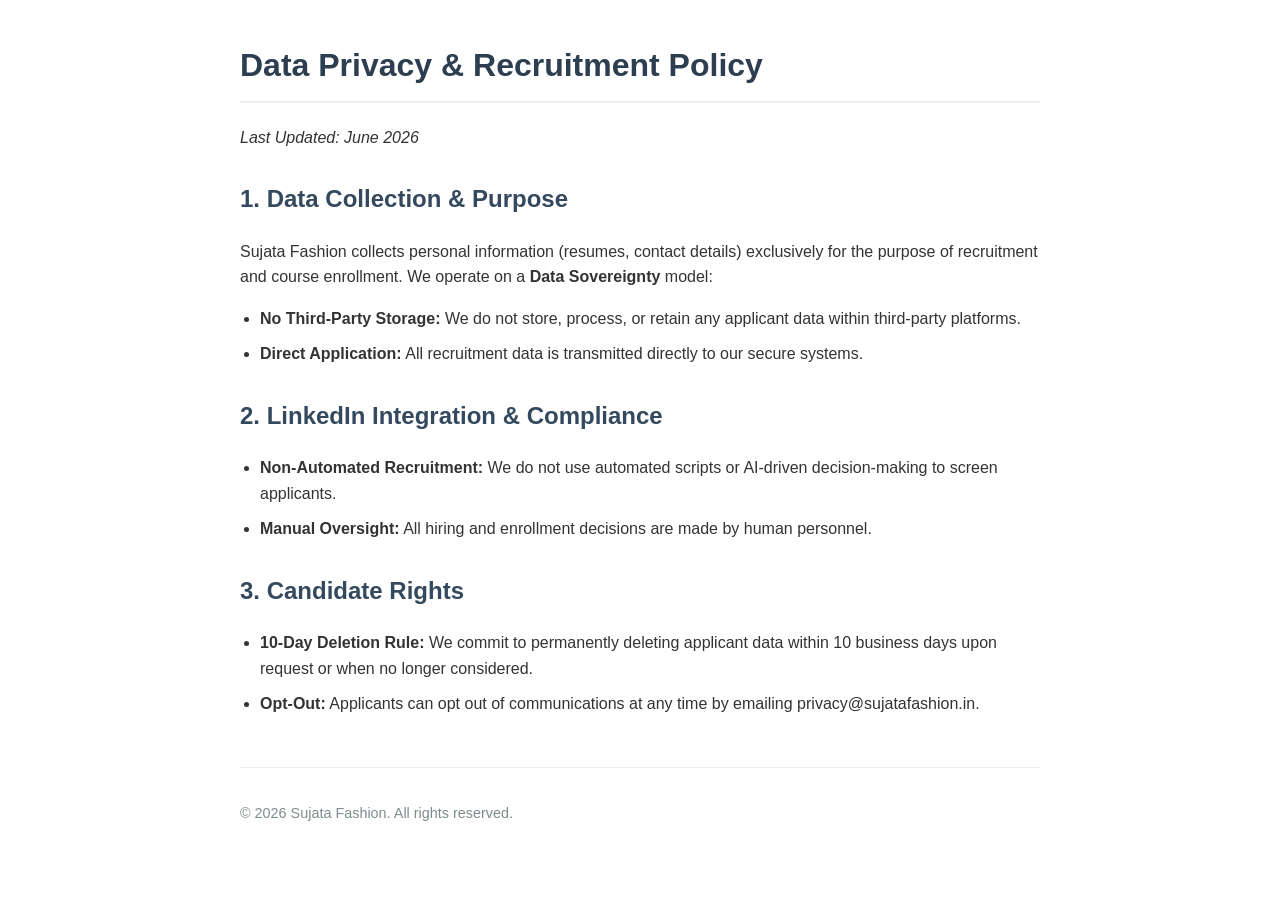
<file: privacy.html>
<!DOCTYPE html>
<html lang="en">
<head>
    <meta charset="UTF-8">
    <meta name="viewport" content="width=device-width, initial-scale=1.0">
    <title>Privacy Policy | Sujata Fashion</title>
    <style>
        body { font-family: -apple-system, BlinkMacSystemFont, "Segoe UI", Roboto, Helvetica, Arial, sans-serif; line-height: 1.6; color: #333; max-width: 800px; margin: 40px auto; padding: 0 20px; }
        h1 { color: #2c3e50; border-bottom: 2px solid #eee; padding-bottom: 10px; }
        h2 { color: #34495e; margin-top: 30px; }
        ul { padding-left: 20px; }
        li { margin-bottom: 10px; }
        .footer { margin-top: 50px; font-size: 0.9em; color: #7f8c8d; border-top: 1px solid #eee; padding-top: 20px; }
    </style>
</head>
<body>
    <h1>Data Privacy & Recruitment Policy</h1>
    <p><em>Last Updated: June 2026</em></p>

    <h2>1. Data Collection & Purpose</h2>
    <p>Sujata Fashion collects personal information (resumes, contact details) exclusively for the purpose of recruitment and course enrollment. We operate on a <strong>Data Sovereignty</strong> model:</p>
    <ul>
        <li><strong>No Third-Party Storage:</strong> We do not store, process, or retain any applicant data within third-party platforms.</li>
        <li><strong>Direct Application:</strong> All recruitment data is transmitted directly to our secure systems.</li>
    </ul>

    <h2>2. LinkedIn Integration & Compliance</h2>
    <ul>
        <li><strong>Non-Automated Recruitment:</strong> We do not use automated scripts or AI-driven decision-making to screen applicants.</li>
        <li><strong>Manual Oversight:</strong> All hiring and enrollment decisions are made by human personnel.</li>
    </ul>

    <h2>3. Candidate Rights</h2>
    <ul>
        <li><strong>10-Day Deletion Rule:</strong> We commit to permanently deleting applicant data within 10 business days upon request or when no longer considered.</li>
        <li><strong>Opt-Out:</strong> Applicants can opt out of communications at any time by emailing privacy@sujatafashion.in.</li>
    </ul>

    <div class="footer">
        <p>&copy; 2026 Sujata Fashion. All rights reserved.</p>
    </div>
</body>
</html>
</file>
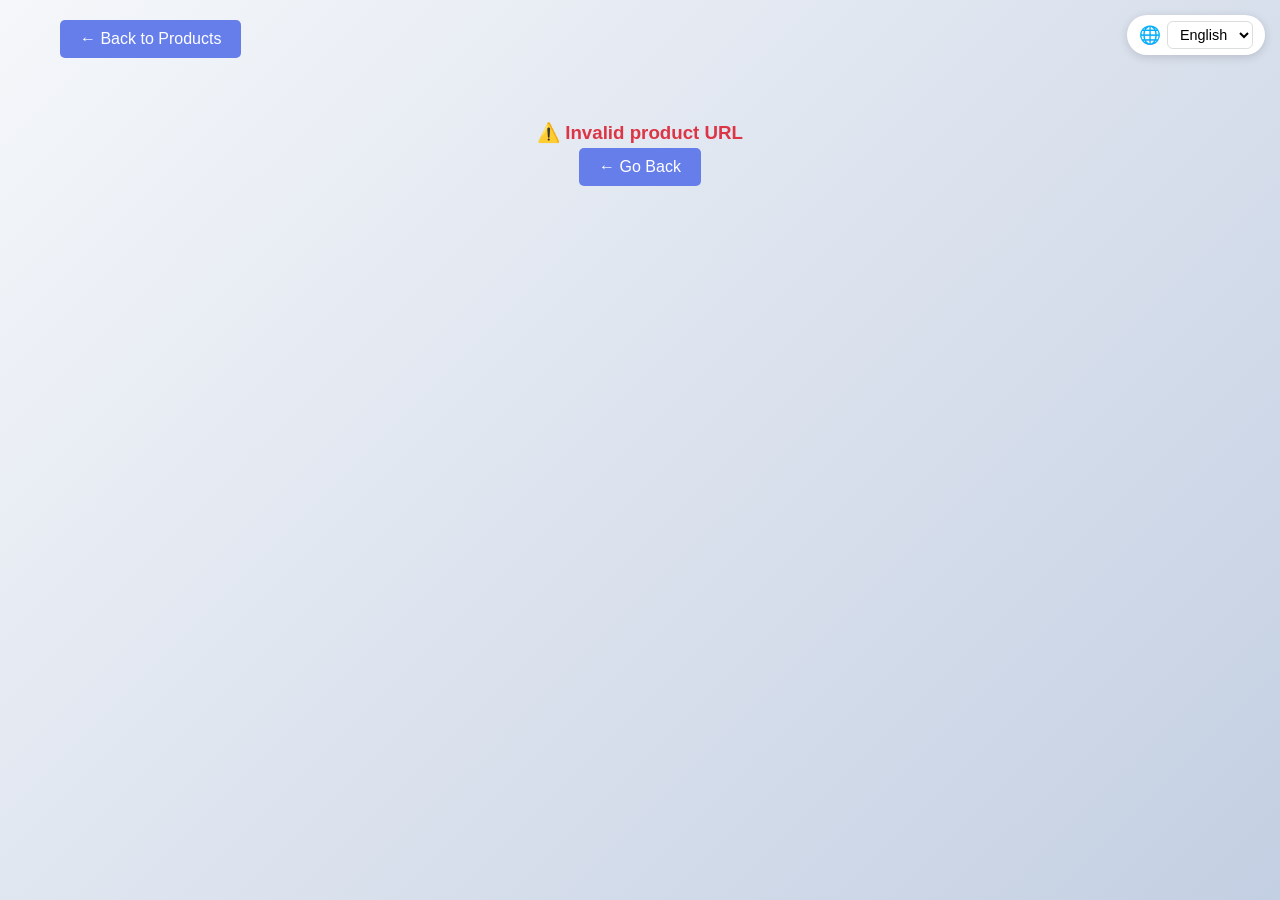
<file: product.html>
<!DOCTYPE html>
<html lang="en">
<head>
    <meta charset="UTF-8">
    <meta name="viewport" content="width=device-width, initial-scale=1.0">
    <title>Product Details - Sujata Fashions</title>
    <meta name="description" content="View details of fashion products from Sujata Fashions — designer apparel and rental wear.">
    <meta property="og:title" content="Product Details - Sujata Fashions">
    <meta property="og:image" content="https://sujatafashion.in/assets/images/logo/logo.png">
    <meta property="og:url" content="https://sujatafashion.in/product.html">
    <meta property="og:type" content="website">
    <meta name="twitter:card" content="summary_large_image">
    <link rel="canonical" href="https://sujatafashion.in/product.html">
    <link rel="icon" type="image/png" href="assets/images/logo/logo.png">
    <link rel="stylesheet" href="css/main.css">
    <style>
        body {
            font-family: 'Arial', sans-serif;
            margin: 0;
            padding: 0;
            background-color: #f8f9fa;
        }
        
        .container {
            max-width: 1200px;
            margin: 0 auto;
            padding: 20px;
        }
        
        .back-button {
            background: #667eea;
            color: white;
            border: none;
            padding: 10px 20px;
            border-radius: 5px;
            cursor: pointer;
            margin-bottom: 20px;
            font-size: 16px;
        }
        
        .product-detail {
            background: white;
            border-radius: 12px;
            overflow: hidden;
            box-shadow: 0 4px 15px rgba(0,0,0,0.1);
            display: grid;
            grid-template-columns: 1fr 1fr;
            gap: 40px;
            padding: 40px;
        }
        
        .image-gallery {
            position: relative;
        }
        
        .main-image {
            width: 100%;
            height: 700px;
            object-fit: cover;
            border-radius: 8px;
            margin-bottom: 15px;
        }
        
        .thumbnail-gallery {
            display: flex;
            gap: 10px;
            overflow-x: auto;
        }
        
        .thumbnail {
            width: 80px;
            height: 80px;
            object-fit: cover;
            border-radius: 4px;
            cursor: pointer;
            border: 2px solid transparent;
            flex-shrink: 0;
        }
        
        .thumbnail.active {
            border-color: #667eea;
        }
        
        .product-info h1 {
            color: #333;
            font-size: 2em;
            margin-bottom: 10px;
        }
        
        .product-price {
            font-size: 2em;
            color: #667eea;
            font-weight: bold;
            margin: 15px 0;
        }
        
        .security-deposit {
            font-size: 1.1em;
            color: #666;
            margin-bottom: 20px;
        }
        
        .product-category {
            background: #f0f0f0;
            padding: 8px 16px;
            border-radius: 20px;
            display: inline-block;
            margin-bottom: 20px;
            color: #666;
        }
        
        .product-description {
            color: #666;
            line-height: 1.6;
            margin-bottom: 30px;
            font-size: 1.1em;
        }
        
        .action-buttons {
            display: flex;
            gap: 15px;
            flex-wrap: wrap;
        }
        
        .whatsapp-btn, .facebook-btn, .copy-btn {
            padding: 15px 25px;
            border: none;
            border-radius: 25px;
            font-weight: bold;
            cursor: pointer;
            font-size: 1em;
            flex: 1;
            min-width: 150px;
        }
        
        .whatsapp-btn {
            background: #25D366;
            color: white;
        }
        
        .facebook-btn {
            background: #1877F2;
            color: white;
        }
        
        .copy-btn {
            background: #6c757d;
            color: white;
        }
        
        .loading {
            text-align: center;
            padding: 40px;
            font-size: 1.2em;
            color: #667eea;
        }
        
        @media (max-width: 768px) {
            .product-detail {
                grid-template-columns: 1fr;
                gap: 20px;
                padding: 20px;
            }
            
            .action-buttons {
                flex-direction: column;
            }
            
            .whatsapp-btn, .facebook-btn, .copy-btn {
                flex: none;
            }
        }
    </style>
</head>
<body>
    <!-- Language Toggle -->
    <div style="position: fixed; top: 15px; right: 15px; z-index: 1000; display: flex; align-items: center; gap: 6px; background: white; padding: 6px 12px; border-radius: 25px; box-shadow: 0 2px 10px rgba(0,0,0,0.15);">
        <label for="lang-select-prod" style="font-size: 1.1em;">🌐</label>
        <select id="lang-select-prod" class="lang-select" onchange="changeLanguage(this.value)" style="padding: 4px 8px; border-radius: 6px; border: 1px solid #ddd; background: white; font-size: 0.9em; cursor: pointer;">
            <option value="en">English</option>
            <option value="hi">हिन्दी</option>
            <option value="mr">मराठी</option>
        </select>
    </div>
    <div class="container">
        <button class="back-button" onclick="goBack()" data-i18n="back_btn_products">← Back to Products</button>
        
        <div id="product-detail-container">
            <div class="loading" data-i18n="loading_products">Loading product details...</div>
        </div>
    </div>

    <script src="js/translations.js?v=3"></script>
    <script src="js/product-page.js"></script>
</body>
</html>
</file>
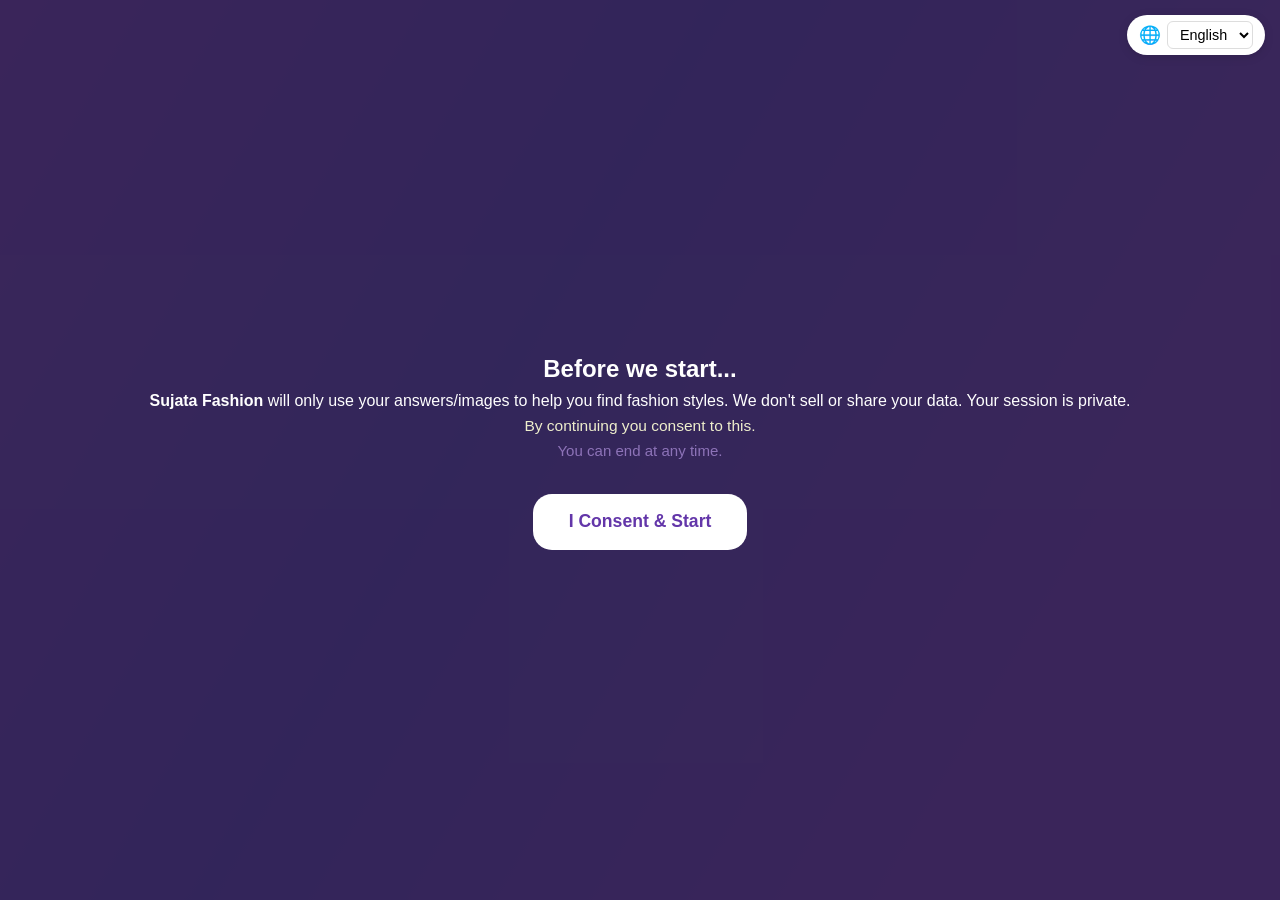
<file: stylist-test.html>
<!DOCTYPE html>
<html lang="en">
<head>
    <meta charset="UTF-8">
    <meta name="viewport" content="width=device-width, initial-scale=1.0">
    <title>Stylist Test - Sujata Fashions</title>
    <meta name="description" content="Find your personal style with the Sujata Fashions stylist test. Discover what fashion style suits you best.">
    <meta property="og:title" content="Stylist Test - Sujata Fashions">
    <meta property="og:image" content="https://sujatafashion.in/assets/images/logo/logo.png">
    <meta property="og:url" content="https://sujatafashion.in/stylist-test.html">
    <meta property="og:type" content="website">
    <meta name="twitter:card" content="summary_large_image">
    <link rel="canonical" href="https://sujatafashion.in/stylist-test.html">
    <link rel="icon" type="image/png" href="assets/images/logo/logo.png">
    <link rel="stylesheet" href="css/main.css">
    <style>
    body { margin: 0; padding: 0; min-height:100vh; font-family:'Segoe UI',Arial,sans-serif;
      background: linear-gradient(120deg, #e0c3fc, #8ec5fc, #e0c3fc 80%);
      animation: bgmove 9s ease-in-out infinite alternate; display: flex; justify-content: center; align-items: center; overflow: hidden;}
    @keyframes bgmove {to {background-position: 100vw 100vh;}}
    #main { background: rgba(255,255,255,0.94); box-shadow: 0 4px 36px #d5d7f24a;
      border-radius: 20px; padding: 2rem 2.5rem; max-width: 370px; min-width: 280px; min-height:390px; margin:2rem; text-align:center; position:relative;}
    .bigbutton { background: #311b58; color:white; border:none;border-radius:33px;
      padding:1.2rem 2.4rem;font-size:1.4rem;cursor:pointer;margin:3rem auto 2rem;width:98%;max-width:330px;font-weight:600;transition:.2s;box-shadow:0 2px 8px #b69df14a;}
    .bigbutton:hover {background: #502688;}
    .bubble{max-width:79%;padding:.8em 1.3em;border-radius:19px;display:inline-block;
      font-size:1.06em;margin-top:10px;box-shadow:0 2px 6px #c9d1ec2a;}
    .bubble.ai{background:#f4ecfe;align-self:flex-start; color:#5f3385;border-bottom-left-radius:5px;}
    .bubble.user{background:#e9eafb;align-self:flex-end; color:#222;border-bottom-right-radius:5px;}
    #chatbox{display:flex;flex-direction:column;align-items:flex-start;gap:3px;margin:1.2rem 0 0 0;min-height:110px;}
    #answerinput {border-radius:25px;padding:.6em 1em;border:1px solid #eee;font-size:1.05em;width:73%;margin-top:1.2em}
    #sendbtn{border:none;background:#7a42da;color:white;padding:.57em 1.18em;border-radius:18px;margin-left:.7em;cursor:pointer}
    .options{display:flex;flex-direction:column;align-items:center;margin:1.5em 0 1em 0;}
    .optionbtn{border:1px solid #be5ef6;color:#623c93;background:white;border-radius:1.15em;padding:.6em 1.6em;font-weight:500;cursor:pointer;margin:5px 0;width:85%;max-width:250px;font-size:1.08em;transition:.18s}
    .optionbtn:hover{background:#e4cef7}
    #loader{margin:23px;font-size:1.1em;animation:pulse 1.2s infinite alternate;}
    @keyframes pulse{to{opacity:.3}}
    #overlay, #consent {position:fixed;top:0;left:0;width:100vw;height:100vh;background:#291649e7;display:flex;align-items:center;justify-content:center;z-index:11}
    #consent{text-align:center;color:white;flex-direction:column;}
    #consent button{margin-top:30px;background:#fff;color:#6336a9;font-weight:700;padding:1em 2em;border:none;border-radius:19px;cursor:pointer;font-size:1.1em}
    #recaptcha {margin:17px auto;display:none;}
    .mininote{font-size:.97em;color:#8d73b8;}
  </style>
  <script src="https://www.google.com/recaptcha/api.js" async defer></script>
</head>
<body>
<!-- Language Toggle -->
<div style="position: fixed; top: 15px; right: 15px; z-index: 1000; display: flex; align-items: center; gap: 6px; background: white; padding: 6px 12px; border-radius: 25px; box-shadow: 0 2px 10px rgba(0,0,0,0.15);">
    <label for="lang-select-stylist" style="font-size: 1.1em;">🌐</label>
    <select id="lang-select-stylist" class="lang-select" onchange="changeLanguage(this.value)" style="padding: 4px 8px; border-radius: 6px; border: 1px solid #ddd; background: white; font-size: 0.9em; cursor: pointer;">
        <option value="en">English</option>
        <option value="hi">हिन्दी</option>
        <option value="mr">मराठी</option>
    </select>
</div>
<div id="consent" style="display:flex">
  <div>
    <h2 data-i18n="consent_title">Before we start...</h2>
    <p><b data-i18n="brand_name">Sujata Fashion</b> <span data-i18n="consent_body">will only use your answers/images to help you find fashion styles.<br>
      We don't sell or share your data. Your session is private.</span></p>
    <p style="font-size:.97em;color:#eec;"><span data-i18n="consent_continue">By continuing you consent to this.</span><br>
      <span class="mininote" data-i18n="consent_endnote">You can end at any time.</span>
    </p>
    <button onclick="acceptConsent()" data-i18n="consent_btn">I Consent & Start</button>
  </div>
</div>
<div id="main" style="display:none;">
  <div id="recaptcha" class="g-recaptcha"
      data-sitekey="6Lf8vsorAAAAAJQd9uPgTMw7rWjmmLRLID9L-KR_"
      data-callback="captchaPassed"></div>
  <div id="startwrap" style="display:flex;flex-direction:column;align-items:center;">
    <button id="startbtn" class="bigbutton" data-i18n="start_btn">Start Styling Your New Outfit</button>
  </div>
  <div id="modal" style="display:none;">
    <h3 data-i18n="who_are_you">Who are you?</h3>
    <button class="optionbtn" onclick="chooseType('newbie')" data-i18n="newbie_btn">I am a Newbie</button>
    <button class="optionbtn" onclick="chooseType('professional')" data-i18n="pro_btn">I am a Professional</button>
  </div>
  <div id="chatwrap" style="display:none;flex-direction:column;align-items:center;">
    <div id="chatbox"></div>
    <form id="answerform" style="display:flex;margin-top:11px;" onsubmit="return sendAnswer()">
      <input id="answerinput" type="text" autocomplete="off" disabled data-i18n-placeholder="answer_placeholder" placeholder="Type your answer...">
      <button id="sendbtn" type="submit" disabled data-i18n="send_btn">Send</button>
    </form>
    <div id="loader" style="display:none;" data-i18n="loader_text">Crafting your look...</div>
    <div class="options" id="finaloptions" style="display:none"></div>
  </div>
</div>
<script>
const SCRIPT_URL = 'https://script.google.com/macros/s/AKfycbzF6tnq3255H6BqKuoXMmq6A2KFGjqzImU4eQUi3Igew47zAxe6kuhGpPdUlKLqqmniOA/exec';
let sessionId='', userToken='', identity='', step=0, waiting=false, captchaGood=false;
let tryCount = 0, firstTryAt = 0;

// Consent modal acceptance
function acceptConsent() {
  document.getElementById('consent').style.display = 'none';
  document.getElementById('main').style.display = 'block';
}
window.acceptConsent = acceptConsent;

// Captcha callback
function captchaPassed() {
  captchaGood = true;
  tryCount = 0;
  document.getElementById('recaptcha').style.display = 'none';
}
window.captchaPassed = captchaPassed;

// Start button click handler with smart reCAPTCHA logic
document.getElementById('startbtn').onclick = ()=>{
  let now = Date.now();
  if (!firstTryAt || now - firstTryAt > 30000) { firstTryAt = now; tryCount = 0; }
  tryCount++;

  // Only show captcha on third+ try within 30s
  if(tryCount >= 3 && !captchaGood) {
    document.getElementById('recaptcha').style.display = 'block';
    alert('Please solve the Captcha before continuing.');
    return;
  }
  if (tryCount < 3 || captchaGood) {
    document.getElementById('startwrap').style.display = 'none';
    document.getElementById('modal').style.display = 'block';
  }
};

function chooseType(type) {
  identity=type;
  document.getElementById('modal').style.display = 'none';
  showChat();
  fetch(SCRIPT_URL+'?action=start', {
    method:'POST', headers:{'Content-Type':'application/json'},
    body:JSON.stringify({identity})
  })
  .then(r=>r.json()).then(d=>{
    sessionId = d.session_id;
    userToken = d.user_token;
    addBubble('Hi! Let\'s get you styled. Please answer a few questions.', 'ai');
    enableAnswer();
  })
  .catch(()=>{addBubble('Oops! Could not start session.', 'ai');});
}
window.chooseType=chooseType;

function showChat(){
  document.getElementById('chatwrap').style.display='flex';
  document.getElementById('chatbox').innerHTML='';
}

function addBubble(text, who){
  let b=document.createElement('div');
  b.className='bubble '+(who||'ai');
  b.innerText=text; document.getElementById('chatbox').append(b);
  document.getElementById('chatbox').scrollTop=99999;
}

function sendAnswer(){
  let inp=document.getElementById('answerinput');
  let val=inp.value.trim();
  if(!val || !sessionId) return false;
  inp.value=''; inp.disabled = true;
  document.getElementById('sendbtn').disabled=true;
  addBubble(val, 'user');
  showLoader(true);
  fetch(SCRIPT_URL+'?action=message', {
    method:'POST', headers:{'Content-Type':'application/json'},
    body:JSON.stringify({session_id:sessionId, user_token:userToken, msg:val})
  })
  .then(r=>r.json())
  .then(d=>{
    showLoader(false);
    if(d.next_question) { addBubble(d.next_question, 'ai'); enableAnswer(); }
    if(d.options && d.options.length) { finalOptions(d.options); }
    if(d.image_url) { showImage(d.image_url); }
  });
  return false;
}
window.sendAnswer=sendAnswer;

function enableAnswer() { document.getElementById('answerinput').disabled=false; document.getElementById('sendbtn').disabled=false; }

function showLoader(show){ document.getElementById('loader').style.display=show?'block':'none'; }

function showImage(url){
  let img=document.createElement('img');
  img.src=url; img.style='display:block;width:96%;max-width:290px;margin:19px auto 5px;border-radius:13px;box-shadow:0 3px 16px #6e55e031;';
  document.getElementById('chatbox').append(img);
}

function finalOptions(opts){
  let c=document.getElementById('finaloptions');
  c.innerHTML='';
  if(!opts.length) return;
  c.style.display='block';
  opts.forEach(opt=>{
    let btn=document.createElement('button');
    btn.className='optionbtn';
    btn.innerText=opt.text||opt;
    btn.onclick=()=>sendFinal(opt.value||opt.text||opt);
    c.appendChild(btn);
  });
}

function sendFinal(choice){
  showLoader(true);
  fetch(SCRIPT_URL+'?action=choice', {
    method:'POST', headers:{'Content-Type':'application/json'},
    body:JSON.stringify({session_id:sessionId, user_token:userToken, choice:choice})
  })
  .then(r=>r.json()).then(d=>{
    showLoader(false);
    // Optional: process d.next or reset UI etc
  });
}
</script>
<script src="js/translations.js?v=3"></script>
</body>
</html>
</file>
<file: css/main.css>
/* === SUJATA FASHIONS — COMPLETE DESIGN SYSTEM === */
/* Modern, elegant, fashion-forward. Inter font, blue-purple gradient theme,
   glass morphism effects, smooth animations throughout. */

/* --- Reset & Base --- */
*, *::before, *::after {
    margin: 0;
    padding: 0;
    box-sizing: border-box;
}

html {
    scroll-behavior: smooth;
    font-size: 16px;
}

body {
    font-family: 'Inter', -apple-system, BlinkMacSystemFont, 'Segoe UI', Roboto, sans-serif;
    line-height: 1.6;
    color: #2c3e50;
    background: linear-gradient(135deg, #f5f7fa 0%, #c3cfe2 100%);
    min-height: 100vh;
}

/* --- Main Header --- */
.main-header {
    background: linear-gradient(135deg, #667eea 0%, #764ba2 100%);
    color: white;
    padding: 40px 20px;
    text-align: center;
    border-radius: 0 0 30px 30px;
    box-shadow: 0 10px 30px rgba(0, 0, 0, 0.2);
    margin-bottom: 0;
}

.main-header > div {
    display: flex;
    align-items: center;
    justify-content: center;
    gap: 32px;
    flex-wrap: wrap;
}

.main-header-logo {
    width: 120px;
    height: 120px;
    border-radius: 20px;
    border: 5px solid rgba(255, 255, 255, 0.2);
    object-fit: cover;
    transition: transform 0.3s ease;
    box-shadow: 0 8px 25px rgba(0, 0, 0, 0.3);
    background: white;
}

.main-header-logo:hover {
    transform: scale(1.05);
}

.main-header-title {
    font-size: 2.8rem;
    font-weight: 800;
    margin-bottom: 10px;
    text-shadow: 2px 2px 4px rgba(0, 0, 0, 0.3);
    color: white;
    letter-spacing: 2px;
}

.main-header-tagline {
    font-size: 1.3rem;
    opacity: 0.9;
    font-weight: 400;
    letter-spacing: 1px;
    color: rgba(255, 255, 255, 0.9);
}

/* --- Navigation --- */
.main-nav {
    background: rgba(255, 255, 255, 0.9);
    backdrop-filter: blur(10px);
    box-shadow: 0 8px 32px rgba(0, 0, 0, 0.1);
    position: sticky;
    top: 0;
    z-index: 1000;
}

.nav-container {
    max-width: 1200px;
    margin: 0 auto;
    display: flex;
    justify-content: center;
    padding: 15px 20px;
    gap: 20px;
    flex-wrap: wrap;
}

.nav-button {
    display: flex;
    align-items: center;
    gap: 10px;
    background: transparent;
    border: 2px solid transparent;
    padding: 15px 25px;
    border-radius: 25px;
    cursor: pointer;
    transition: all 0.3s ease;
    font-size: 16px;
    font-weight: 600;
    color: #64748b;
    min-width: 120px;
    justify-content: center;
    font-family: 'Inter', sans-serif;
}

.nav-button:hover {
    background: rgba(102, 126, 234, 0.1);
    color: #667eea;
    transform: translateY(-2px);
}

.nav-button.active {
    background: linear-gradient(135deg, #667eea 0%, #764ba2 100%);
    color: white;
    box-shadow: 0 6px 20px rgba(102, 126, 234, 0.4);
    transform: translateY(-2px);
}

/* --- Container --- */
.container {
    max-width: 1200px;
    margin: 0 auto;
    padding: 20px;
}

/* --- Tab Content --- */
.tab-content {
    display: none;
    animation: fadeIn 0.5s ease;
}

.tab-content.active {
    display: block;
}

@keyframes fadeIn {
    from { opacity: 0; transform: translateY(20px); }
    to { opacity: 1; transform: translateY(0); }
}

/* --- Hero Section (Academy) --- */
.hero-section {
    text-align: center;
    padding: 80px 20px;
    background: linear-gradient(135deg, #ff9a9e 0%, #fecfef 50%, #fecfef 100%);
    border-radius: 25px;
    margin-bottom: 50px;
    position: relative;
    overflow: hidden;
}

.hero-section::before {
    content: '';
    position: absolute;
    top: -50%;
    left: -50%;
    width: 200%;
    height: 200%;
    background: repeating-linear-gradient(
        45deg,
        transparent,
        transparent 10px,
        rgba(255, 255, 255, 0.05) 10px,
        rgba(255, 255, 255, 0.05) 20px
    );
    animation: slide 20s linear infinite;
}

@keyframes slide {
    0% { transform: translateX(-100px) translateY(-100px); }
    100% { transform: translateX(100px) translateY(100px); }
}

.hero-section > div {
    position: relative;
    z-index: 1;
}

.hero-section img {
    width: 140px;
    height: 140px;
    border-radius: 50%;
    background: white;
    box-shadow: 0 8px 32px rgba(0, 0, 0, 0.12);
    border: 6px solid white;
    object-fit: contain;
    margin-bottom: 28px;
}

.hero-title {
    font-size: 3rem;
    font-weight: 800;
    color: white;
    margin-bottom: 20px;
    text-shadow: 2px 2px 4px rgba(0, 0, 0, 0.3);
    font-family: 'Inter', sans-serif;
}

.hero-description {
    font-size: 1.4rem;
    color: rgba(255, 255, 255, 0.9);
    margin-bottom: 40px;
    font-weight: 400;
    max-width: 700px;
    margin-left: auto;
    margin-right: auto;
    font-style: italic;
}

/* --- Trust Strip --- */
.trust-strip {
    display: grid;
    grid-template-columns: repeat(auto-fit, minmax(150px, 1fr));
    gap: 30px;
    margin-top: 40px;
    padding: 0 10px;
}

.trust-strip .stat-card,
.trust-card {
    background: rgba(255, 255, 255, 0.95);
    backdrop-filter: blur(10px);
    border-radius: 20px;
    padding: 30px 20px;
    text-align: center;
    box-shadow: 0 8px 32px rgba(0, 0, 0, 0.1);
    transition: transform 0.3s ease, box-shadow 0.3s ease;
    border: 1px solid rgba(255, 255, 255, 0.2);
}

.trust-strip .stat-card:hover,
.trust-card:hover {
    transform: translateY(-10px);
    box-shadow: 0 15px 40px rgba(0, 0, 0, 0.2);
}

.trust-card .stat-number,
.trust-strip .stat-number {
    font-size: 2.8rem;
    font-weight: 800;
    background: linear-gradient(135deg, #667eea 0%, #764ba2 100%);
    -webkit-background-clip: text;
    -webkit-text-fill-color: transparent;
    background-clip: text;
    margin-bottom: 8px;
    display: block;
}

.trust-card .stat-label,
.trust-strip .stat-label {
    font-size: 1rem;
    color: #64748b;
    font-weight: 600;
    text-transform: uppercase;
    letter-spacing: 1px;
    display: block;
}

/* --- Mission Box --- */
.mission-box {
    display: grid;
    grid-template-columns: repeat(auto-fit, minmax(350px, 1fr));
    gap: 40px;
    margin: 50px 0;
}

.mission-box > div {
    background: white;
    border-radius: 20px;
    padding: 40px 30px;
    text-align: center;
    box-shadow: 0 10px 30px rgba(0, 0, 0, 0.1);
    transition: transform 0.3s ease;
    position: relative;
    overflow: hidden;
}

.mission-box > div::before {
    content: '';
    position: absolute;
    top: 0;
    left: 0;
    width: 100%;
    height: 5px;
    background: linear-gradient(135deg, #667eea 0%, #764ba2 100%);
}

.mission-box > div:hover {
    transform: translateY(-10px);
}

.mission-box .card-icon {
    font-size: 4rem;
    margin-bottom: 20px;
    opacity: 0.8;
}

.mission-box h3 {
    font-size: 1.8rem;
    font-weight: 700;
    margin-bottom: 20px;
    color: #2c3e50;
}

.mission-box p {
    font-size: 1.1rem;
    line-height: 1.8;
    color: #64748b;
}

/* --- Section Titles --- */
.section-title {
    font-size: 2.5rem;
    font-weight: 800;
    text-align: center;
    margin-bottom: 15px;
    background: linear-gradient(135deg, #667eea 0%, #764ba2 100%);
    -webkit-background-clip: text;
    -webkit-text-fill-color: transparent;
    background-clip: text;
}

/* --- Courses Section --- */
.courses-section {
    margin: 80px 0;
}

.courses-grid {
    display: grid;
    grid-template-columns: repeat(auto-fit, minmax(350px, 1fr));
    gap: 30px;
    margin-top: 40px;
}

.course-card {
    background: white;
    border-radius: 20px;
    overflow: hidden;
    box-shadow: 0 10px 30px rgba(0, 0, 0, 0.1);
    transition: all 0.3s ease;
    border: 1px solid rgba(0, 0, 0, 0.05);
}

.course-card:hover {
    transform: translateY(-10px);
    box-shadow: 0 20px 40px rgba(0, 0, 0, 0.15);
}

.course-card > div:first-child {
    background: linear-gradient(135deg, #667eea 0%, #764ba2 100%);
    color: white;
    padding: 30px;
}

.course-title {
    font-size: 1.5rem;
    font-weight: 700;
    margin-bottom: 15px;
    color: white;
}

.course-duration {
    display: inline-block;
    background: rgba(255, 255, 255, 0.2);
    padding: 5px 15px;
    border-radius: 20px;
    font-size: 0.9rem;
    font-weight: 600;
    color: white;
}

.course-card > div:last-child {
    padding: 30px;
}

.course-description {
    margin-bottom: 15px;
    color: #64748b;
    line-height: 1.6;
}

.course-features {
    background: #f6f7fb;
    border-radius: 10px;
    padding: 18px 22px;
    margin-top: 18px;
}

.course-features h4 {
    font-size: 1.1rem;
    color: #2c3e50;
    margin-bottom: 15px;
}

.course-features ul {
    list-style: none;
    padding: 0;
}

.course-features li {
    padding: 8px 0;
    border-bottom: 1px solid #e2e8f0;
    position: relative;
    padding-left: 25px;
    color: #64748b;
}

.course-features li::before {
    content: '→';
    position: absolute;
    left: 0;
    color: #667eea;
    font-weight: bold;
}

.course-features li:last-child {
    border-bottom: none;
}

.enrol-btn {
    width: 100%;
    background: linear-gradient(135deg, #667eea 0%, #764ba2 100%);
    color: white;
    border: none;
    padding: 15px;
    border-radius: 10px;
    font-size: 1.1rem;
    font-weight: 600;
    cursor: pointer;
    transition: all 0.3s ease;
    font-family: 'Inter', sans-serif;
    text-transform: uppercase;
    letter-spacing: 1px;
}

.enrol-btn:hover {
    transform: translateY(-2px);
    box-shadow: 0 5px 15px rgba(102, 126, 234, 0.4);
}

/* --- Testimonials Section --- */
.testimonials-section {
    background: white;
    border-radius: 25px;
    padding: 60px 40px;
    box-shadow: 0 10px 30px rgba(0, 0, 0, 0.1);
    margin: 80px 0;
}

.testimonials-grid {
    display: grid;
    grid-template-columns: repeat(auto-fit, minmax(350px, 1fr));
    gap: 30px;
    margin-top: 40px;
}

.testimonial-card {
    background: linear-gradient(135deg, #f8fafc 0%, #e2e8f0 100%);
    border-radius: 20px;
    padding: 30px;
    box-shadow: 0 5px 15px rgba(0, 0, 0, 0.08);
    transition: all 0.3s ease;
    border: 1px solid rgba(0, 0, 0, 0.05);
    text-align: center;
}

.testimonial-card:hover {
    transform: translateY(-5px);
    box-shadow: 0 15px 30px rgba(0, 0, 0, 0.15);
}

.video-container {
    position: relative;
    margin-bottom: 20px;
    border-radius: 15px;
    overflow: hidden;
}

.video-iframe {
    width: 100%;
    height: 250px;
    border: none;
    border-radius: 15px;
}

.unmute-btn {
    position: absolute;
    bottom: 15px;
    right: 15px;
    background: linear-gradient(135deg, #667eea 0%, #764ba2 100%);
    color: white;
    border: none;
    padding: 8px 15px;
    border-radius: 20px;
    cursor: pointer;
    font-size: 14px;
    font-weight: 600;
    transition: all 0.3s ease;
    font-family: 'Inter', sans-serif;
}

.unmute-btn:hover {
    transform: scale(1.05);
    box-shadow: 0 5px 15px rgba(102, 126, 234, 0.4);
}

/* --- FAQ Section --- */
.faq-section {
    margin: 80px 0;
}

.faq-grid {
    max-width: 800px;
    margin: 0 auto;
}

.faq-item {
    background: white;
    border-radius: 15px;
    margin-bottom: 20px;
    box-shadow: 0 5px 15px rgba(0, 0, 0, 0.08);
    overflow: hidden;
    border: 1px solid rgba(0, 0, 0, 0.05);
}

.faq-question {
    background: linear-gradient(135deg, #f8fafc 0%, #e2e8f0 100%);
    padding: 25px 30px;
    cursor: pointer;
    display: flex;
    justify-content: space-between;
    align-items: center;
    transition: all 0.3s ease;
    user-select: none;
}

.faq-question::after {
    content: '+';
    font-size: 1.5rem;
    font-weight: bold;
    color: #667eea;
    transition: all 0.3s ease;
    flex-shrink: 0;
    margin-left: 1rem;
}

.faq-question.active::after {
    content: '−';
    transform: rotate(0deg);
}

.faq-question:hover {
    background: linear-gradient(135deg, #667eea 0%, #764ba2 100%);
    color: white;
}

.faq-question h3 {
    font-size: 1.2rem;
    font-weight: 600;
    margin: 0;
}

.faq-toggle {
    font-size: 1.5rem;
    font-weight: bold;
    transition: transform 0.3s ease;
}

.faq-answer {
    padding: 0 30px;
    max-height: 0;
    overflow: hidden;
    transition: all 0.3s ease;
    background: white;
}

.faq-answer.active {
    padding: 25px 30px;
    max-height: 500px;
}

.faq-answer p {
    margin-bottom: 15px;
    color: #64748b;
    line-height: 1.6;
}

.faq-answer ul {
    padding-left: 20px;
}

.faq-answer li {
    margin-bottom: 10px;
    color: #64748b;
    line-height: 1.6;
}

/* --- Contact / Enquiry Section --- */
.contact-section {
    background: linear-gradient(135deg, #667eea 0%, #764ba2 100%);
    border-radius: 25px;
    padding: 60px 40px;
    color: white;
    text-align: center;
    margin: 80px 0;
}

.contact-section .section-title {
    -webkit-text-fill-color: white;
    background: none;
    color: white;
}

.contact-section p {
    font-size: 1.3rem;
    opacity: 0.9;
    margin-bottom: 40px;
}

.contact-section form {
    max-width: 600px;
    margin: 0 auto;
}

.form-group {
    margin-bottom: 20px;
    text-align: left;
}

.form-group label {
    display: block;
    margin-bottom: 5px;
    font-weight: 600;
    font-size: 0.9rem;
}

.form-group input,
.form-group select,
.form-group textarea {
    width: 100%;
    padding: 15px 20px;
    border: none;
    border-radius: 10px;
    font-size: 1rem;
    background: rgba(255, 255, 255, 0.9);
    backdrop-filter: blur(10px);
    transition: all 0.3s ease;
    font-family: 'Inter', sans-serif;
}

.form-group input:focus,
.form-group select:focus,
.form-group textarea:focus {
    outline: none;
    background: white;
    transform: translateY(-2px);
    box-shadow: 0 5px 15px rgba(0, 0, 0, 0.1);
}

.form-group textarea {
    resize: vertical;
    min-height: 120px;
}

.submit-btn {
    background: white;
    color: #667eea;
    border: none;
    padding: 18px 50px;
    border-radius: 25px;
    font-size: 1.2rem;
    font-weight: 700;
    cursor: pointer;
    transition: all 0.3s ease;
    margin-top: 20px;
    font-family: 'Inter', sans-serif;
    text-transform: uppercase;
    letter-spacing: 1px;
}

.submit-btn:hover {
    transform: translateY(-3px);
    box-shadow: 0 10px 25px rgba(0, 0, 0, 0.2);
}

.whatsapp-btn {
    display: inline-flex;
    align-items: center;
    gap: 10px;
    background: #25d366;
    color: white;
    text-decoration: none;
    padding: 15px 30px;
    border-radius: 25px;
    font-weight: 600;
    font-size: 1.1rem;
    transition: all 0.3s ease;
    border: 2px solid transparent;
    font-family: 'Inter', sans-serif;
}

.whatsapp-btn:hover {
    background: #20c458;
    transform: translateY(-3px);
    box-shadow: 0 10px 25px rgba(37, 211, 102, 0.4);
}

/* --- Shop Section --- */
.shop-section {
    padding: 40px 0;
}

.shop-section .section-title {
    margin-bottom: 10px;
}

.shop-section > p {
    text-align: center;
    font-size: 1.2rem;
    color: #64748b;
    margin-bottom: 40px;
}

.products-grid {
    display: grid;
    grid-template-columns: repeat(auto-fit, minmax(300px, 1fr));
    gap: 30px;
    margin-top: 30px;
}

.product-card {
    background: white;
    border-radius: 20px;
    overflow: hidden;
    box-shadow: 0 10px 30px rgba(0, 0, 0, 0.1);
    transition: all 0.3s ease;
    border: 1px solid rgba(0, 0, 0, 0.05);
}

.product-card:hover {
    transform: translateY(-10px);
    box-shadow: 0 20px 40px rgba(0, 0, 0, 0.15);
}

.product-card img {
    width: 100%;
    height: 250px;
    object-fit: cover;
    transition: transform 0.3s ease;
}

.product-card:hover img {
    transform: scale(1.05);
}

.product-card > div {
    padding: 25px;
}

.product-card h3 {
    font-size: 1.4rem;
    font-weight: 700;
    color: #2c3e50;
    margin-bottom: 10px;
}

.product-card p {
    color: #64748b;
    line-height: 1.6;
    margin-bottom: 15px;
}

/* --- Rent Section --- */
.rent-section {
    padding: 40px 0;
}

/* --- Loading State --- */
.loading {
    text-align: center;
    padding: 60px;
    font-size: 1.2rem;
    color: #667eea;
}

.loading::after {
    content: '';
    width: 40px;
    height: 40px;
    border: 4px solid #e2e8f0;
    border-top: 4px solid #667eea;
    border-radius: 50%;
    animation: spin 1s linear infinite;
    display: inline-block;
    margin-left: 10px;
    vertical-align: middle;
}

@keyframes spin {
    0% { transform: rotate(0deg); }
    100% { transform: rotate(360deg); }
}

/* --- WhatsApp Float Button --- */
.whatsapp-float {
    position: fixed;
    bottom: 30px;
    right: 30px;
    z-index: 1000;
}

.whatsapp-float a {
    display: flex;
    align-items: center;
    justify-content: center;
    width: 60px;
    height: 60px;
    background: #25d366;
    border-radius: 50%;
    text-decoration: none;
    font-size: 24px;
    color: white;
    box-shadow: 0 8px 25px rgba(37, 211, 102, 0.4);
    transition: all 0.3s ease;
    animation: pulse 2s infinite;
}

.whatsapp-float a:hover {
    transform: scale(1.1);
    box-shadow: 0 12px 35px rgba(37, 211, 102, 0.6);
}

@keyframes pulse {
    0% { box-shadow: 0 8px 25px rgba(37, 211, 102, 0.4); }
    50% { box-shadow: 0 8px 25px rgba(37, 211, 102, 0.8); }
    100% { box-shadow: 0 8px 25px rgba(37, 211, 102, 0.4); }
}

/* --- Online Courses Tab --- */
.online-section {
    padding: 40px 0;
}

.online-section > .section-title {
    margin-bottom: 30px;
}

.online-intro {
    text-align: center;
    margin-bottom: 50px;
    font-size: 1.2rem;
    color: #64748b;
    max-width: 800px;
    margin-left: auto;
    margin-right: auto;
}

.online-cards-container {
    display: grid;
    grid-template-columns: repeat(auto-fit, minmax(300px, 1fr));
    gap: 30px;
    margin-top: 40px;
}

.online-card {
    background: white;
    border-radius: 20px;
    padding: 30px;
    text-align: center;
    box-shadow: 0 10px 30px rgba(0, 0, 0, 0.1);
    transition: all 0.3s ease;
    border: 1px solid rgba(0, 0, 0, 0.05);
}

.online-card:hover {
    transform: translateY(-10px);
    box-shadow: 0 20px 40px rgba(0, 0, 0, 0.15);
}

.online-icon-circle {
    width: 80px;
    height: 80px;
    border-radius: 50%;
    background: linear-gradient(135deg, #667eea 0%, #764ba2 100%);
    display: flex;
    align-items: center;
    justify-content: center;
    font-size: 2rem;
    margin: 0 auto 20px;
    color: white;
    box-shadow: 0 8px 25px rgba(102, 126, 234, 0.3);
}

.online-card h3 {
    font-size: 1.3rem;
    font-weight: 700;
    color: #2c3e50;
    margin-bottom: 10px;
}

.online-card p {
    color: #64748b;
    line-height: 1.6;
    margin-bottom: 20px;
}

.online-cta-btn {
    display: inline-block;
    background: linear-gradient(135deg, #667eea 0%, #764ba2 100%);
    color: white;
    padding: 12px 25px;
    border-radius: 25px;
    text-decoration: none;
    font-weight: 600;
    transition: all 0.3s ease;
    border: none;
    cursor: pointer;
    font-size: 1rem;
    font-family: 'Inter', sans-serif;
}

.online-cta-btn:hover {
    transform: translateY(-3px);
    box-shadow: 0 10px 25px rgba(102, 126, 234, 0.4);
}

.online-usp-section {
    background: linear-gradient(135deg, #667eea 0%, #764ba2 100%);
    border-radius: 25px;
    padding: 60px 40px;
    color: white;
    margin: 60px 0;
    text-align: center;
}

.online-usp-section h3 {
    font-size: 2rem;
    font-weight: 700;
    margin-bottom: 20px;
}

.online-usp-section p {
    font-size: 1.2rem;
    opacity: 0.9;
    max-width: 700px;
    margin: 0 auto;
}

/* Online Courses FAQ */
.online-section .faq-grid {
    margin-top: 50px;
}

/* Course Badges */
.course-badge-online,
.course-badge-selfpaced {
    display: inline-block;
    padding: 4px 12px;
    border-radius: 20px;
    font-size: 0.8rem;
    font-weight: 600;
    margin-left: 8px;
}

.course-badge-online {
    background: #22c55e;
    color: white;
}

.course-badge-selfpaced {
    background: #f59e0b;
    color: white;
}

/* --- Footer --- */
.site-footer {
    background: #1a1a2e;
    color: #ccc;
    padding: 60px 20px 30px;
    margin-top: 80px;
}

.site-footer .footer-container {
    max-width: 1100px;
    margin: 0 auto;
}

.site-footer .footer-grid {
    display: grid;
    grid-template-columns: repeat(auto-fit, minmax(220px, 1fr));
    gap: 40px;
    margin-bottom: 40px;
}

.site-footer h3 {
    color: #fff;
    margin-bottom: 15px;
    font-size: 1.2rem;
}

.site-footer h4 {
    color: #fff;
    margin-bottom: 15px;
    font-size: 1rem;
}

.site-footer p {
    line-height: 1.8;
    font-size: 0.95em;
    color: #aaa;
}

.site-footer ul {
    list-style: none;
    padding: 0;
    margin: 0;
}

.site-footer ul li {
    margin-bottom: 10px;
}

.site-footer ul li a {
    color: #aaa;
    text-decoration: none;
    transition: color 0.3s ease;
    cursor: pointer;
}

.site-footer ul li a:hover {
    color: #667eea;
}

.footer-social a {
    display: inline-flex;
    align-items: center;
    gap: 10px;
    background: #25d366;
    color: white;
    text-decoration: none;
    padding: 12px 24px;
    border-radius: 25px;
    font-weight: 600;
    transition: all 0.3s ease;
}

.footer-social a:hover {
    transform: translateY(-3px);
    box-shadow: 0 10px 25px rgba(37, 211, 102, 0.4);
}

.footer-trust {
    margin-top: 20px;
    display: flex;
    flex-wrap: wrap;
    gap: 15px;
}

.footer-trust span {
    background: rgba(255, 255, 255, 0.1);
    padding: 8px 16px;
    border-radius: 8px;
    font-size: 0.85rem;
    color: #aaa;
}

.footer-bottom {
    border-top: 1px solid rgba(255, 255, 255, 0.1);
    padding-top: 30px;
    text-align: center;
    font-size: 0.9rem;
    color: #888;
}

.footer-bottom a {
    color: #667eea;
    text-decoration: none;
}

/* --- Language Toggle --- */
.language-toggle {
    position: fixed;
    top: 20px;
    right: 20px;
    z-index: 1000;
    background: rgba(255, 255, 255, 0.9);
    border-radius: 8px;
    padding: 5px;
    backdrop-filter: blur(10px);
    box-shadow: 0 4px 15px rgba(0, 0, 0, 0.1);
}

.language-toggle select {
    background: transparent;
    border: none;
    padding: 8px 12px;
    border-radius: 6px;
    font-size: 14px;
    cursor: pointer;
    outline: none;
    font-family: 'Inter', sans-serif;
}

/* --- reCAPTCHA Container --- */
#recaptcha-container {
    margin-top: 20px;
    display: none;
    transition: all 0.3s ease;
    opacity: 0;
}

#recaptcha-container[style*="block"] {
    opacity: 1;
    animation: slideIn 0.3s ease;
}

@keyframes slideIn {
    from { opacity: 0; transform: translateY(-10px); }
    to { opacity: 1; transform: translateY(0); }
}

@media (max-width: 768px) {
    .g-recaptcha {
        transform: scale(0.8);
        transform-origin: left;
    }
}

/* --- Responsive Design --- */
@media (max-width: 768px) {
    .main-header {
        padding: 30px 15px;
    }

    .main-header > div {
        flex-direction: column;
        gap: 16px;
    }

    .main-header-title {
        font-size: 2rem;
    }

    .main-header-tagline {
        font-size: 1.1rem;
    }

    .nav-container {
        flex-direction: column;
        gap: 10px;
        padding: 10px 15px;
    }

    .nav-button {
        min-width: auto;
        width: 100%;
    }

    .container {
        padding: 15px;
    }

    .hero-title {
        font-size: 2rem;
    }

    .hero-description {
        font-size: 1.1rem;
    }

    .trust-strip {
        grid-template-columns: repeat(2, 1fr);
        gap: 15px;
    }

    .mission-box {
        grid-template-columns: 1fr;
    }

    .courses-grid {
        grid-template-columns: 1fr;
    }

    .section-title {
        font-size: 1.8rem;
    }

    .testimonials-section {
        padding: 40px 20px;
    }

    .testimonials-grid {
        grid-template-columns: 1fr;
    }

    .contact-section {
        padding: 40px 20px;
    }

    .products-grid {
        grid-template-columns: 1fr;
    }

    .online-cards-container {
        grid-template-columns: 1fr;
    }

    .online-usp-section {
        padding: 40px 20px;
    }

    .site-footer .footer-grid {
        grid-template-columns: 1fr;
        gap: 30px;
    }

    .whatsapp-float {
        bottom: 20px;
        right: 20px;
    }

    .whatsapp-float a {
        width: 50px;
        height: 50px;
        font-size: 20px;
    }
}

@media (max-width: 480px) {
    .main-header-logo {
        width: 80px;
        height: 80px;
    }

    .main-header-title {
        font-size: 1.5rem;
    }

    .hero-title {
        font-size: 1.6rem;
    }

    .trust-strip {
        grid-template-columns: 1fr;
    }

    .hero-section img {
        width: 100px;
        height: 100px;
    }
}
</file>
